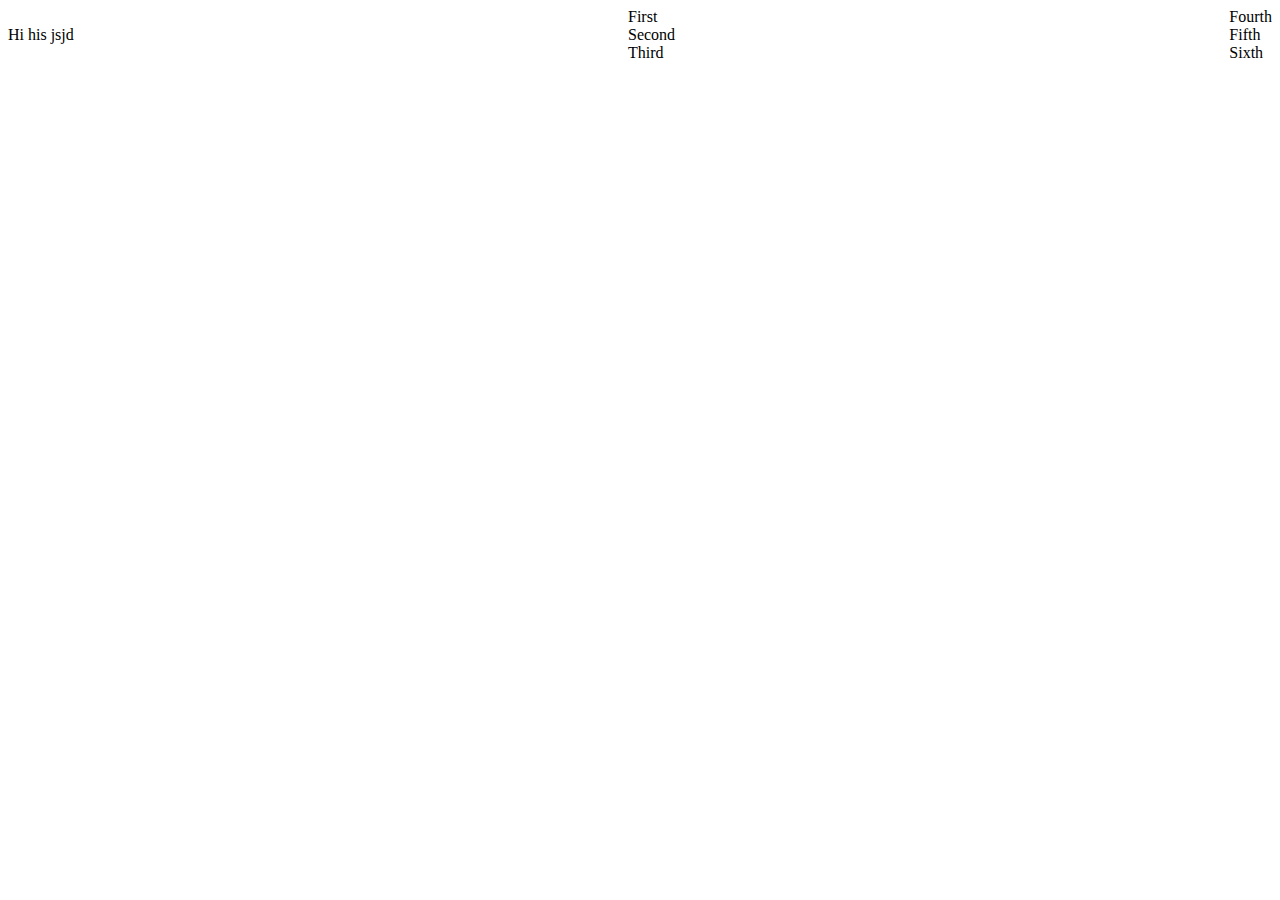
<file: dummu.html>
<!DOCTYPE html>
<html lang="en">
<head>
    <meta charset="UTF-8">
    <meta name="viewport" content="width=device-width, initial-scale=1.0">
    <title>Document</title>
    <link rel="stylesheet" href="dummy.css">
</head>
<body>
    <div class="mainBox">
        <div class="firstMainBox">Hi his jsjd</div>
        <div class="secondMainBox">
            <div>First</div>
            <div>Second</div>
            <div>Third</div>
        </div>
        <div class="thirdMainBox">
            <div>Fourth</div>
            <div>Fifth</div>
            <div>Sixth</div>
        </div>
    </div>
</body>
</html>

<!-- <script>
   window.addEventListener('resize', function() {
    if (window.innerWidth <= 768) {
        document.querySelector('.firstMainBox').style.display = 'none';
        
        let secondBox = document.querySelector('.secondMainBox');
        let thirdBox = document.querySelector('.thirdMainBox');

        // Move all children from thirdMainBox to secondMainBox
        while (thirdBox.children.length > 0) {
            secondBox.appendChild(thirdBox.children[0]);
        }
    } else {
        document.querySelector('.firstMainBox').style.display = 'block';
        // Restore original structure if needed (implement as required)
    }
});

// Trigger resize event on load to handle initial state
window.dispatchEvent(new Event('resize'));

</script> -->
</file>
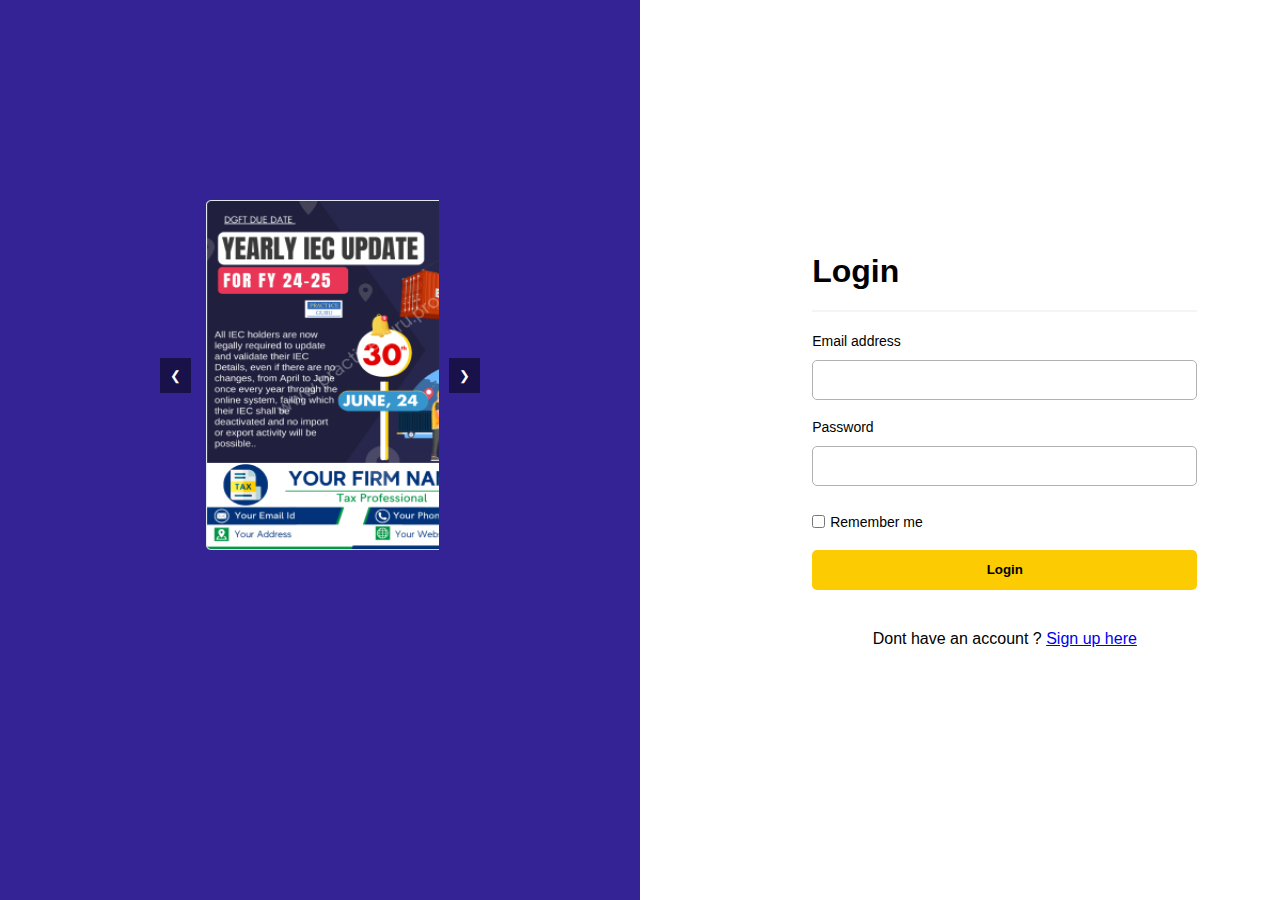
<file: signin.html>
<!DOCTYPE html>
<html lang="en">
  <head>
    <meta charset="UTF-8" />
    <meta name="viewport" content="width=device-width, initial-scale=1.0" />
    <title>Sign in page</title>
    <link rel="stylesheet" href="signin.css" />
  </head>
  <body>
    <section class="signinMainSection">
      <div class="firstSectionSignup">
        <div class="carousel-container-firstSection">
          <button
            class="nav-button-firstSection left-firstSection"
            onclick="prevSlide_firstSection()"
          >
            &#10094;
          </button>
          <div class="carousel-firstSection">
            <div class="carousel-track-firstSection">
              <img
                src="/img/Poster1 (1).png"
                alt="Image 1"
                class="carousel-image-firstSection"
              />
              <img
                src="/img/Poster1 (2).png"
                alt="Image 2"
                class="carousel-image-firstSection"
              />
              <img
                src="/img/Poster1 (3).png"
                alt="Image 3"
                class="carousel-image-firstSection"
              />
              <img
                src="/img/Poster1 (4).png"
                alt="Image 4"
                class="carousel-image-firstSection"
              />
              <img
                src="/img/Poster1 (5).png"
                alt="Image 5"
                class="carousel-image-firstSection"
              />
              <img
                src="/img/Poster1 (1).png"
                alt="Image 6"
                class="carousel-image-firstSection"
              />
              <img
                src="/img/Poster1 (4).png"
                alt="Image 7"
                class="carousel-image-firstSection"
              />
              <img
                src="/img/Poster1 (3).png"
                alt="Image 8"
                class="carousel-image-firstSection"
              />
            </div>
          </div>
          <button
            class="nav-button-firstSection right-firstSection"
            onclick="nextSlide_firstSection()"
          >
            &#10095;
          </button>
        </div>
      </div>
      <div class="secondSectionSignup">
          <form action="" class="inputForm">
            <h1 class="accountSignUp">Login</h1>
            <hr style="border: 0.5px solid rgb(245, 244, 244);">

            <div style="margin-top: 20px;">
                <label for="">
                   Email address
                </label><br>
                <input class="largeInput" type="text">
            </div>
            <br>
            <div>
                <label for="">
                   Password
                </label><br>
                <input class="largeInput" type="text">
            </div>
            <br>
            <div class="rememberMe"><input type="checkbox" > Remember me</div>
           
            <button class="signupButton">Login</button>
            <div class="doNotHave">Dont have an account ? <span style="color: #2563EB;"><a href="signup.html">Sign up here</a></span></div>
        </form>
      </div>
    </section>
  </body>
</html>
<script src="signin.js"></script>
</file>
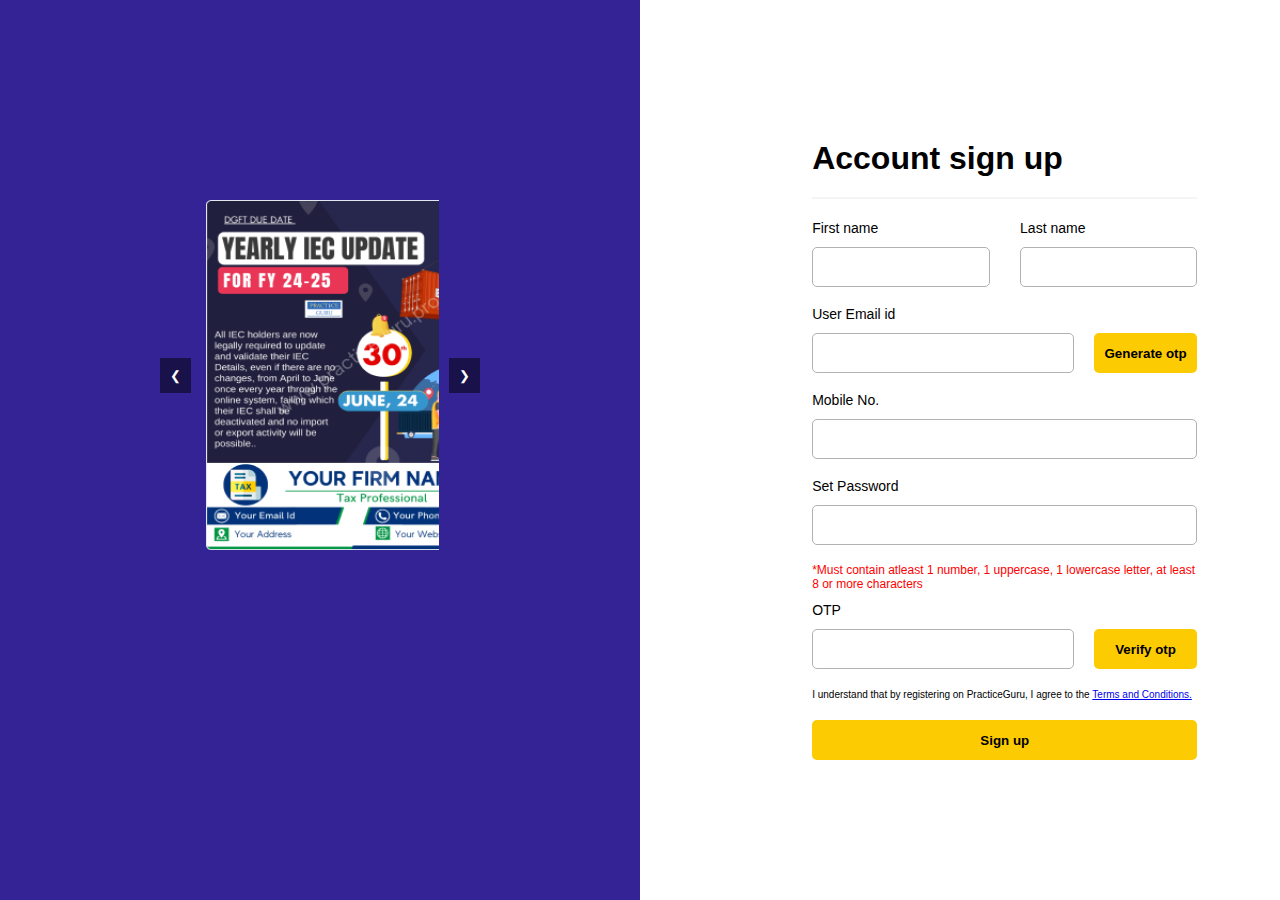
<file: signup.html>
<!DOCTYPE html>
<html lang="en">
  <head>
    <meta charset="UTF-8" />
    <meta name="viewport" content="width=device-width, initial-scale=1.0" />
    <title>Sign up page</title>
    <link rel="stylesheet" href="signup.css" />
  </head>
  <body>
    <section class="signinMainSection">
      <div class="firstSectionSignup">
        <div class="carousel-container-firstSection">
          <button
            class="nav-button-firstSection left-firstSection"
            onclick="prevSlide_firstSection()"
          >
            &#10094;
          </button>
          <div class="carousel-firstSection">
            <div class="carousel-track-firstSection">
              <img
                src="/img/Poster1 (1).png"
                alt="Image 1"
                class="carousel-image-firstSection"
              />
              <img
                src="/img/Poster1 (2).png"
                alt="Image 2"
                class="carousel-image-firstSection"
              />
              <img
                src="/img/Poster1 (3).png"
                alt="Image 3"
                class="carousel-image-firstSection"
              />
              <img
                src="/img/Poster1 (4).png"
                alt="Image 4"
                class="carousel-image-firstSection"
              />
              <img
                src="/img/Poster1 (5).png"
                alt="Image 5"
                class="carousel-image-firstSection"
              />
              <img
                src="/img/Poster1 (1).png"
                alt="Image 6"
                class="carousel-image-firstSection"
              />
              <img
                src="/img/Poster1 (4).png"
                alt="Image 7"
                class="carousel-image-firstSection"
              />
              <img
                src="/img/Poster1 (3).png"
                alt="Image 8"
                class="carousel-image-firstSection"
              />
            </div>
          </div>
          <button
            class="nav-button-firstSection right-firstSection"
            onclick="nextSlide_firstSection()"
          >
            &#10095;
          </button>
        </div>
      </div>
      <div class="secondSectionSignup">
        <form action="" class="inputForm">
          <h1 class="accountSignUp">Account sign up</h1>
          <hr style="border: 0.5px solid rgb(245, 244, 244)" />
          <div class="inputFlex">
            <div>
              <label for=""> First name </label>
              <input class="largeInput" type="text" />
            </div>

            <div>
              <label for=""> Last name </label>
              <input class="largeInput" type="text" />
            </div>
          </div>
          <br />
          <div>
            <label for=""> User Email id </label><br />
            <div class="emailotpInput">
              <input class="largeInput" type="text" /><button
                class="emailotpInputButton"
              >
                Generate otp
              </button>
            </div>
          </div>
          <br />
          <div>
            <label for=""> Mobile No. </label><br />
            <input class="largeInput" type="text" />
          </div>
          <br />
          <div>
            <label for=""> Set Password </label><br />
            <input class="largeInput" type="text" />
          </div>
          <br />
          <div class="passwordError">
            *Must contain atleast 1 number, 1 uppercase, 1 lowercase letter, at
            least 8 or more characters
          </div>
          <div>
            <label for=""> OTP </label><br />
            <div class="emailotpInput">
              <input class="largeInput" type="text" />
              <button class="emailotpInputButton">Verify otp</button>
            </div>
          </div>
          <div class="iUnderstand">
            I understand that by registering on PracticeGuru, I agree to
            the <span style="color: #2563eb"
              ><a href="https://practiceguru.pro/DIY_Posters/terms.php"
                >Terms and Conditions.</a
              ></span
            >
          </div>

          <button class="signupButton">Sign up</button>
        </form>
      </div>
    </section>
  </body>
</html>
<script src="signup.js"></script>
</file>
<file: dummy.css>
.mainBox {
    display: flex;
    justify-content: space-between;
    align-items: center;
}

.firstMainBox {
    /* Default styles for firstMainBox */
}

.secondMainBox {
    /* Default styles for secondMainBox */
}



@media (max-width: 768px) {
    .firstMainBox {
        display: none;
    } 
    
    .thirdMainBox {
        display: none;
    }
    
    .secondMainBox, .thirdMainBox {
        flex-direction: column;
    }
     
    .thirdMainBox div {
        display: none;
    }
    
    .secondMainBox div {
        position: relative;
    }
    
    .secondMainBox div::after {
        content: '';
        display: block;
    }
    
    .secondMainBox div:nth-child(1)::after {
        content: 'Fourthefefefe';
        display: block;
        margin-top: 10px; /* Adjust the spacing as needed */
    }
    
    .secondMainBox div:nth-child(2)::after {
        content: 'Fifth';
        display: block;
        margin-top: 10px; /* Adjust the spacing as needed */
    }
    
    .secondMainBox div:nth-child(3)::after {
        content: 'Sixth';
        display: block;
        margin-top: 10px; /* Adjust the spacing as needed */
    }
}
</file>
<file: signin.css>
* {
    box-sizing: border-box;
    margin: 0;
    padding: 0;
  }
  
  body {
    font-family: Arial, sans-serif;
  }

.signinMainSection {
    /* width: 90%; */
    display: flex;
    justify-content: space-between;
    align-items: center;
    margin: auto;
    gap: 7%;
    height: 100vh;
  }


.firstSectionSignup {
    width: 50%;
    height: 100%;
    background-color: #332395;
    margin: auto;
    /* border: 1px solid; */
}

.secondSectionSignup {
    width: 50%;
    /* border: 1px solid; */
    
}


.carousel-container-firstSection {
    position: relative;
    width: 50%;
    /* margin: auto; */
    display: flex;
    align-items: center;
    justify-content: center;
    margin-top: 170px;
    margin: auto;
  }
  
  .carousel-firstSection {
    overflow: hidden;
    width: 100%;
    margin-top: 200px;
  }
  
  .carousel-track-firstSection {
    display: flex;
    transition: transform 0.5s ease;
  }
  
  .carousel-image-firstSection {
    min-width: 300px;
    height: 350px;
    margin: 0 5px;
  }
  
  .nav-button-firstSection {
    background-color: rgba(0, 0, 0, 0.5);
    color: white;
    border: none;
    padding: 10px;
    cursor: pointer;
    z-index: 1;
  }
  
  .nav-button-firstSection.left-firstSection {
    margin-right: 10px;
    margin-top: 200px;
  }
  
  .nav-button-firstSection.right-firstSection {
    margin-left: 10px;
    margin-top: 200px;
  }

.inputForm {
    width: 70%;
    /* border: 1px solid; */
    margin: auto;
}

.largeInput {
    width: 100%;
    height: 40px;
    margin-top: 10px;
    outline: none;
    padding-left: 5px;
    border-radius: 5px;
    border: 1px solid rgb(177, 177, 177);
    /* border: none; */
}

  .inputFlex {
    display: flex;
    justify-content: space-between;
    align-items: center;
    gap: 30px;
    margin-top: 20px;
  }

  .passwordError {
    font-size: 12px;
    color: red;
    margin-bottom: 10px;
  }
 
  .accountSignUp {
    margin-bottom: 20px;
  }

  .iUnderstand {
    font-size: 10px;
    margin-top: 10px;
    margin-bottom: 10px;
  }

  .signupButton {
    width: 100%;
    height: 40px;
    background: #FDCB02;
    border: none;
    font-weight: bold;
    border-radius: 5px;
    cursor: pointer;
  }

  label{
    font-size: 14px;
  }

  .doNotHave {
    margin-top: 40px;
    text-align: center;
  }

  .rememberMe {
    font-size: 14px;
display: flex;
justify-content: start;
align-items: center;
gap: 5px;
margin-top: 10px;
margin-bottom: 20px;
cursor: pointer;
  }
</file>
<file: signup.css>
* {
    box-sizing: border-box;
    margin: 0;
    padding: 0;
  }
  
  body {
    font-family: Arial, sans-serif;
  }

.signinMainSection {
    /* width: 90%; */
    display: flex;
    justify-content: space-between;
    align-items: center;
    margin: auto;
    gap: 7%;
    height: 100vh;
  }


.firstSectionSignup {
    width: 50%;
    height: 100%;
    background-color: #332395;
    margin: auto;
    /* border: 1px solid; */
}

.secondSectionSignup {
    width: 50%;
    /* border: 1px solid; */
    
}


.carousel-container-firstSection {
    position: relative;
    width: 50%;
    /* margin: auto; */
    display: flex;
    align-items: center;
    justify-content: center;
    margin-top: 170px;
    margin: auto;
  }
  
  .carousel-firstSection {
    overflow: hidden;
    width: 100%;
    margin-top: 200px;
  }
  
  .carousel-track-firstSection {
    display: flex;
    transition: transform 0.5s ease;
  }
  
  .carousel-image-firstSection {
    min-width: 300px;
    height: 350px;
    margin: 0 5px;
  }
  
  .nav-button-firstSection {
    background-color: rgba(0, 0, 0, 0.5);
    color: white;
    border: none;
    padding: 10px;
    cursor: pointer;
    z-index: 1;
  }
  
  .nav-button-firstSection.left-firstSection {
    margin-right: 10px;
    margin-top: 200px;
  }
  
  .nav-button-firstSection.right-firstSection {
    margin-left: 10px;
    margin-top: 200px;
  }

.inputForm {
    width: 70%;
    /* border: 1px solid; */
    margin: auto;
}

.largeInput {
    width: 100%;
    height: 40px;
    margin-top: 10px;
    outline: none;
    padding-left: 5px;
    border-radius: 5px;
    border: 1px solid rgb(177, 177, 177);
    /* border: none; */
}

  .inputFlex {
    display: flex;
    justify-content: space-between;
    align-items: center;
    gap: 30px;
    margin-top: 20px;
  }

  .passwordError {
    font-size: 12px;
    color: red;
    margin-bottom: 10px;
  }
 
  .accountSignUp {
    margin-bottom: 20px;
  }

  .iUnderstand {
    font-size: 10px;
    margin-top: 20px;
    margin-bottom: 20px;
  }

  .signupButton {
    width: 100%;
    height: 40px;
    background: #FDCB02;
    border: none;
    font-weight: bold;
    border-radius: 5px;
    cursor: pointer;
  }

  label{
    font-size: 14px;
  }

  .emailotpInput {
    display: flex;
    justify-content: center;
    align-items: center;
    gap: 20px;
  }

  .emailotpInputButton {
    width:40%;
    height: 40px;
    background: #FDCB02;
    border: none;
    font-weight: bold;
    border-radius: 5px;
    margin-top: 10px;
    cursor: pointer;
  }
</file>
